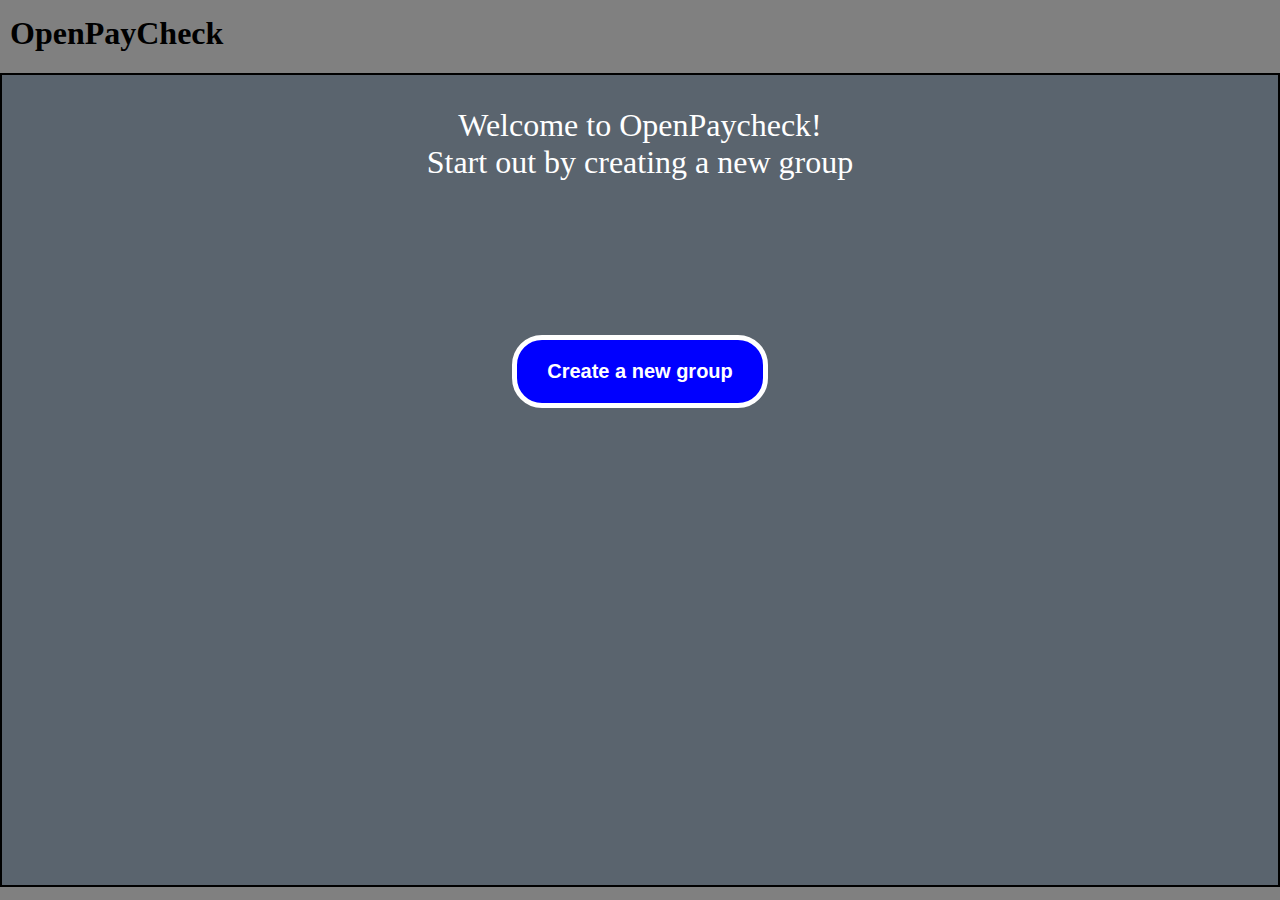
<file: index.html>
<html>
    <head>
        <link rel="stylesheet" href="styles.css">
        <title>OpenPayCheck</title>
        <script src="jquery.js"></script>
    </head>
    <body>
        <script src="main.js"></script>
        <h1><a href="index.html" class="frontPageLink">OpenPayCheck</a></h1>
        <div id="container">
            <div id="content">
                <p>Welcome to OpenPaycheck! <br> Start out by creating a new group</p>
                <div id="buttonDiv">
                    <form action="emailform.html" id="createGroup">
                        <input type="submit" id="createBtn" class="grow" value="Create a new group">
                      </form>
                </div>
            </div>
        </div>
    </body>
</html>
</file>
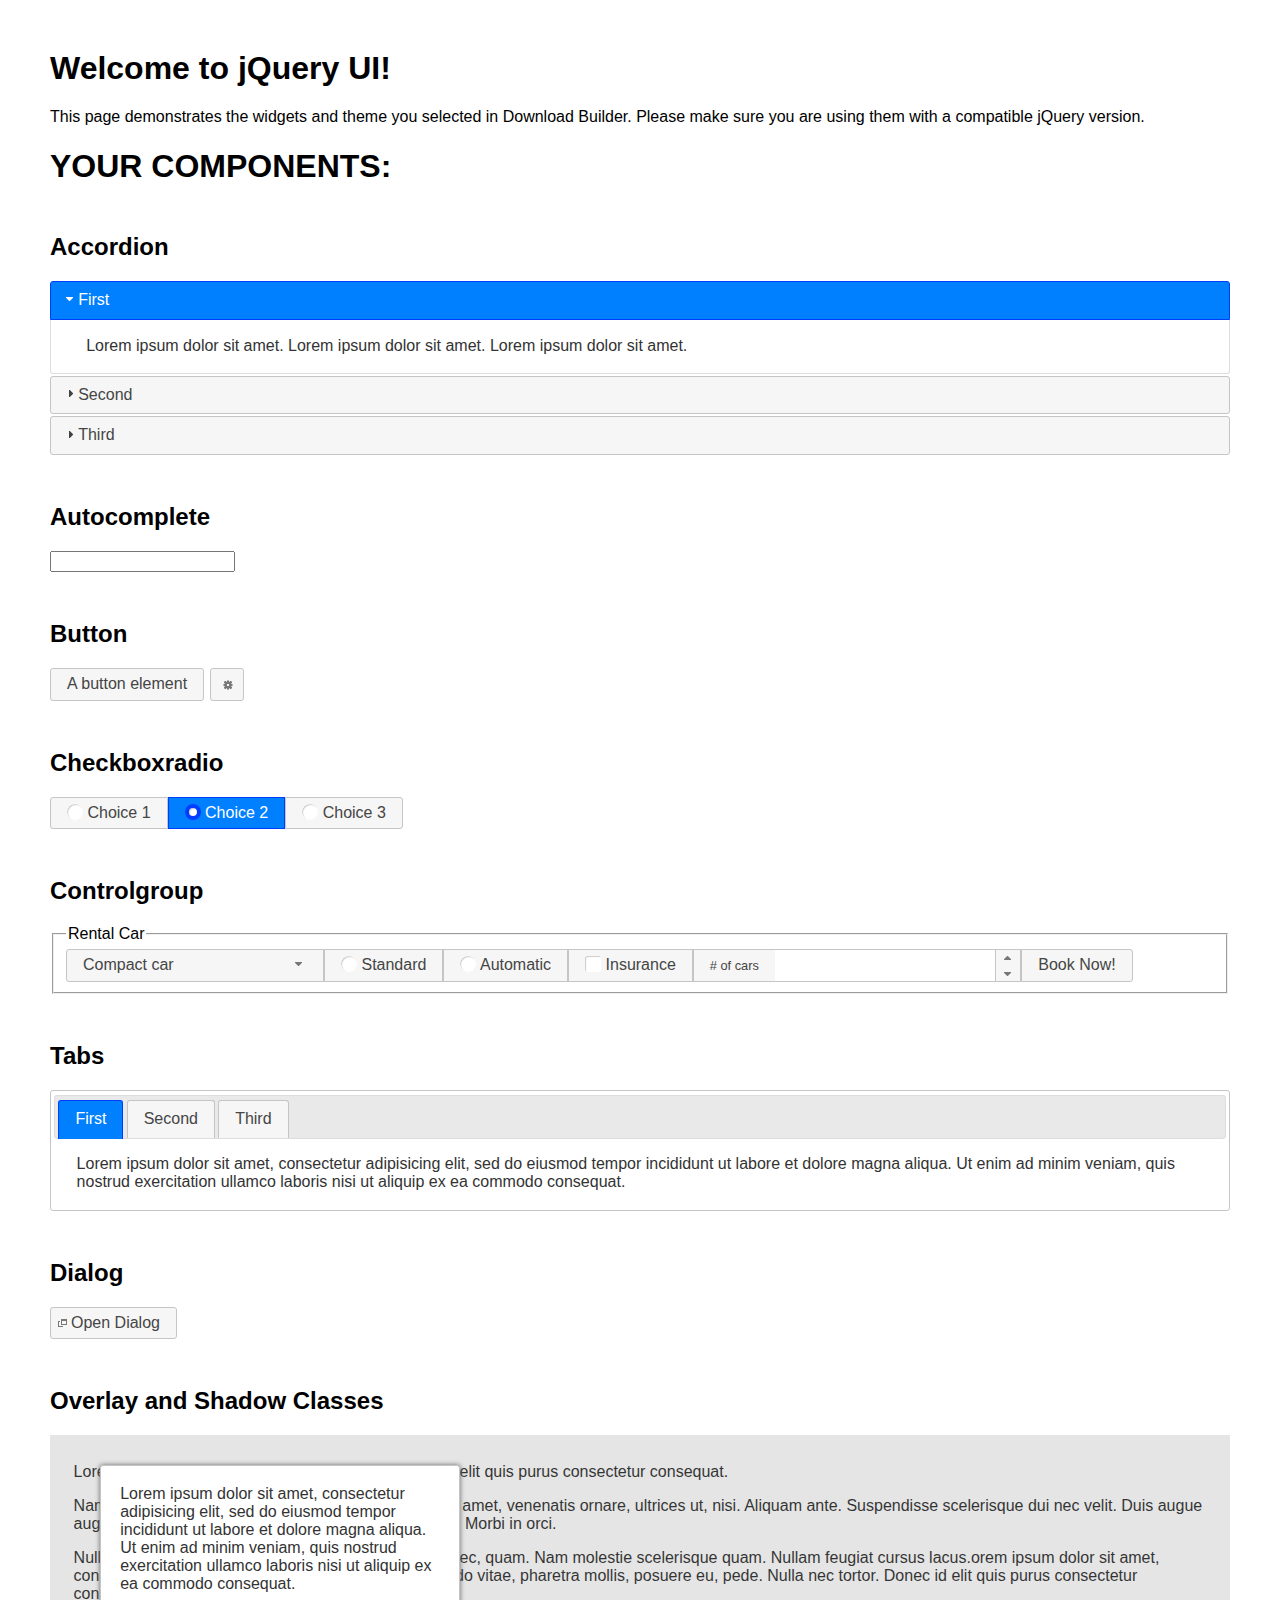
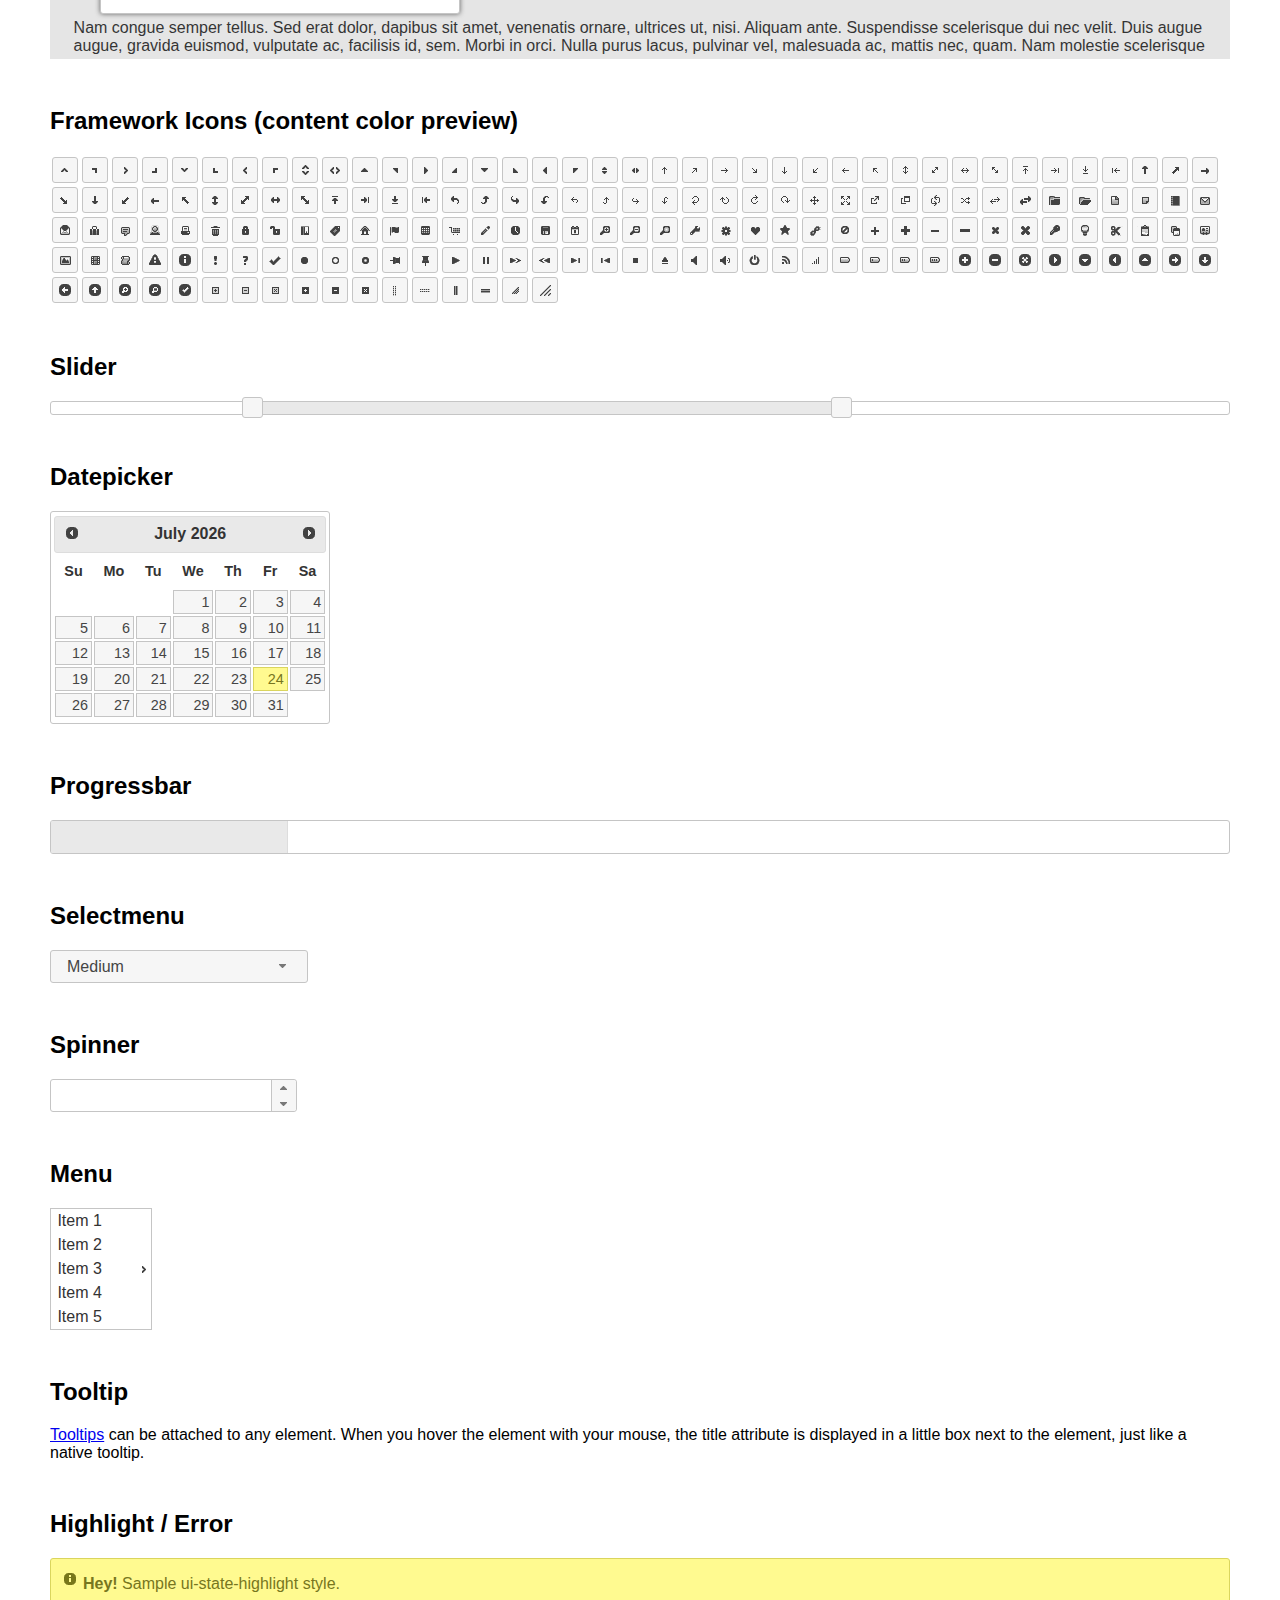
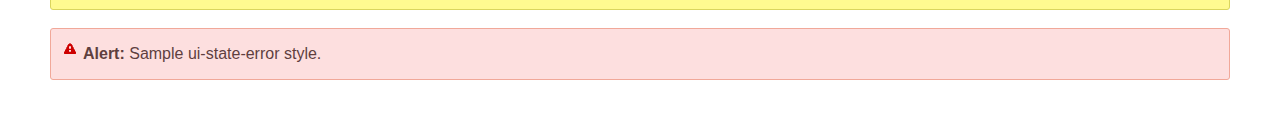
<file: jquery-ui-1.12.1.custom/index.html>
<!doctype html>
<html lang="us">
<head>
	<meta charset="utf-8">
	<title>jQuery UI Example Page</title>
	<link href="jquery-ui.css" rel="stylesheet">
	<style>
	body{
		font-family: "Trebuchet MS", sans-serif;
		margin: 50px;
	}
	.demoHeaders {
		margin-top: 2em;
	}
	#dialog-link {
		padding: .4em 1em .4em 20px;
		text-decoration: none;
		position: relative;
	}
	#dialog-link span.ui-icon {
		margin: 0 5px 0 0;
		position: absolute;
		left: .2em;
		top: 50%;
		margin-top: -8px;
	}
	#icons {
		margin: 0;
		padding: 0;
	}
	#icons li {
		margin: 2px;
		position: relative;
		padding: 4px 0;
		cursor: pointer;
		float: left;
		list-style: none;
	}
	#icons span.ui-icon {
		float: left;
		margin: 0 4px;
	}
	.fakewindowcontain .ui-widget-overlay {
		position: absolute;
	}
	select {
		width: 200px;
	}
	</style>
</head>
<body>

<h1>Welcome to jQuery UI!</h1>

<div class="ui-widget">
	<p>This page demonstrates the widgets and theme you selected in Download Builder. Please make sure you are using them with a compatible jQuery version.</p>
</div>

<h1>YOUR COMPONENTS:</h1>

<!-- Accordion -->
<h2 class="demoHeaders">Accordion</h2>
<div id="accordion">
	<h3>First</h3>
	<div>Lorem ipsum dolor sit amet. Lorem ipsum dolor sit amet. Lorem ipsum dolor sit amet.</div>
	<h3>Second</h3>
	<div>Phasellus mattis tincidunt nibh.</div>
	<h3>Third</h3>
	<div>Nam dui erat, auctor a, dignissim quis.</div>
</div>

<!-- Autocomplete -->
<h2 class="demoHeaders">Autocomplete</h2>
<div>
	<input id="autocomplete" title="type &quot;a&quot;">
</div>

<!-- Button -->
<h2 class="demoHeaders">Button</h2>
<button id="button">A button element</button>
<button id="button-icon">An icon-only button</button>

<!-- Checkboxradio -->
<h2 class="demoHeaders">Checkboxradio</h2>
<form style="margin-top: 1em;">
	<div id="radioset">
		<input type="radio" id="radio1" name="radio"><label for="radio1">Choice 1</label>
		<input type="radio" id="radio2" name="radio" checked="checked"><label for="radio2">Choice 2</label>
		<input type="radio" id="radio3" name="radio"><label for="radio3">Choice 3</label>
	</div>
</form>

<!-- Controlgroup -->
<h2 class="demoHeaders">Controlgroup</h2>
<fieldset>
	<legend>Rental Car</legend>
	<div id="controlgroup">
		<select id="car-type">
			<option>Compact car</option>
			<option>Midsize car</option>
			<option>Full size car</option>
			<option>SUV</option>
			<option>Luxury</option>
			<option>Truck</option>
			<option>Van</option>
		</select>
		<label for="transmission-standard">Standard</label>
		<input type="radio" name="transmission" id="transmission-standard">
		<label for="transmission-automatic">Automatic</label>
		<input type="radio" name="transmission" id="transmission-automatic">
		<label for="insurance">Insurance</label>
		<input type="checkbox" name="insurance" id="insurance">
		<label for="horizontal-spinner" class="ui-controlgroup-label"># of cars</label>
		<input id="horizontal-spinner" class="ui-spinner-input">
		<button>Book Now!</button>
	</div>
</fieldset>

<!-- Tabs -->
<h2 class="demoHeaders">Tabs</h2>
<div id="tabs">
	<ul>
		<li><a href="#tabs-1">First</a></li>
		<li><a href="#tabs-2">Second</a></li>
		<li><a href="#tabs-3">Third</a></li>
	</ul>
	<div id="tabs-1">Lorem ipsum dolor sit amet, consectetur adipisicing elit, sed do eiusmod tempor incididunt ut labore et dolore magna aliqua. Ut enim ad minim veniam, quis nostrud exercitation ullamco laboris nisi ut aliquip ex ea commodo consequat.</div>
	<div id="tabs-2">Phasellus mattis tincidunt nibh. Cras orci urna, blandit id, pretium vel, aliquet ornare, felis. Maecenas scelerisque sem non nisl. Fusce sed lorem in enim dictum bibendum.</div>
	<div id="tabs-3">Nam dui erat, auctor a, dignissim quis, sollicitudin eu, felis. Pellentesque nisi urna, interdum eget, sagittis et, consequat vestibulum, lacus. Mauris porttitor ullamcorper augue.</div>
</div>

<h2 class="demoHeaders">Dialog</h2>
<p>
	<button id="dialog-link" class="ui-button ui-corner-all ui-widget">
		<span class="ui-icon ui-icon-newwin"></span>Open Dialog
	</button>
</p>

<h2 class="demoHeaders">Overlay and Shadow Classes</h2>
<div style="position: relative; width: 96%; height: 200px; padding:1% 2%; overflow:hidden;" class="fakewindowcontain">
	<p>Lorem ipsum dolor sit amet,  Nulla nec tortor. Donec id elit quis purus consectetur consequat. </p><p>Nam congue semper tellus. Sed erat dolor, dapibus sit amet, venenatis ornare, ultrices ut, nisi. Aliquam ante. Suspendisse scelerisque dui nec velit. Duis augue augue, gravida euismod, vulputate ac, facilisis id, sem. Morbi in orci. </p><p>Nulla purus lacus, pulvinar vel, malesuada ac, mattis nec, quam. Nam molestie scelerisque quam. Nullam feugiat cursus lacus.orem ipsum dolor sit amet, consectetur adipiscing elit. Donec libero risus, commodo vitae, pharetra mollis, posuere eu, pede. Nulla nec tortor. Donec id elit quis purus consectetur consequat. </p><p>Nam congue semper tellus. Sed erat dolor, dapibus sit amet, venenatis ornare, ultrices ut, nisi. Aliquam ante. Suspendisse scelerisque dui nec velit. Duis augue augue, gravida euismod, vulputate ac, facilisis id, sem. Morbi in orci. Nulla purus lacus, pulvinar vel, malesuada ac, mattis nec, quam. Nam molestie scelerisque quam. </p><p>Nullam feugiat cursus lacus.orem ipsum dolor sit amet, consectetur adipiscing elit. Donec libero risus, commodo vitae, pharetra mollis, posuere eu, pede. Nulla nec tortor. Donec id elit quis purus consectetur consequat. Nam congue semper tellus. Sed erat dolor, dapibus sit amet, venenatis ornare, ultrices ut, nisi. Aliquam ante. </p><p>Suspendisse scelerisque dui nec velit. Duis augue augue, gravida euismod, vulputate ac, facilisis id, sem. Morbi in orci. Nulla purus lacus, pulvinar vel, malesuada ac, mattis nec, quam. Nam molestie scelerisque quam. Nullam feugiat cursus lacus.orem ipsum dolor sit amet, consectetur adipiscing elit. Donec libero risus, commodo vitae, pharetra mollis, posuere eu, pede. Nulla nec tortor. Donec id elit quis purus consectetur consequat. Nam congue semper tellus. Sed erat dolor, dapibus sit amet, venenatis ornare, ultrices ut, nisi. </p>

	<!-- ui-dialog -->
	<div class="ui-widget-overlay ui-front"></div>
	<div style="position: absolute; width: 320px; left: 50px; top: 30px; padding: 1.2em" class="ui-widget ui-front ui-widget-content ui-corner-all ui-widget-shadow">
		Lorem ipsum dolor sit amet, consectetur adipisicing elit, sed do eiusmod tempor incididunt ut labore et dolore magna aliqua. Ut enim ad minim veniam, quis nostrud exercitation ullamco laboris nisi ut aliquip ex ea commodo consequat.
	</div>

</div>

<!-- ui-dialog -->
<div id="dialog" title="Dialog Title">
	<p>Lorem ipsum dolor sit amet, consectetur adipisicing elit, sed do eiusmod tempor incididunt ut labore et dolore magna aliqua. Ut enim ad minim veniam, quis nostrud exercitation ullamco laboris nisi ut aliquip ex ea commodo consequat.</p>
</div>


<h2 class="demoHeaders">Framework Icons (content color preview)</h2>
<ul id="icons" class="ui-widget ui-helper-clearfix">
	<li class="ui-state-default ui-corner-all" title=".ui-icon-caret-1-n"><span class="ui-icon ui-icon-caret-1-n"></span></li>
	<li class="ui-state-default ui-corner-all" title=".ui-icon-caret-1-ne"><span class="ui-icon ui-icon-caret-1-ne"></span></li>
	<li class="ui-state-default ui-corner-all" title=".ui-icon-caret-1-e"><span class="ui-icon ui-icon-caret-1-e"></span></li>
	<li class="ui-state-default ui-corner-all" title=".ui-icon-caret-1-se"><span class="ui-icon ui-icon-caret-1-se"></span></li>
	<li class="ui-state-default ui-corner-all" title=".ui-icon-caret-1-s"><span class="ui-icon ui-icon-caret-1-s"></span></li>
	<li class="ui-state-default ui-corner-all" title=".ui-icon-caret-1-sw"><span class="ui-icon ui-icon-caret-1-sw"></span></li>
	<li class="ui-state-default ui-corner-all" title=".ui-icon-caret-1-w"><span class="ui-icon ui-icon-caret-1-w"></span></li>
	<li class="ui-state-default ui-corner-all" title=".ui-icon-caret-1-nw"><span class="ui-icon ui-icon-caret-1-nw"></span></li>
	<li class="ui-state-default ui-corner-all" title=".ui-icon-caret-2-n-s"><span class="ui-icon ui-icon-caret-2-n-s"></span></li>
	<li class="ui-state-default ui-corner-all" title=".ui-icon-caret-2-e-w"><span class="ui-icon ui-icon-caret-2-e-w"></span></li>
	<li class="ui-state-default ui-corner-all" title=".ui-icon-triangle-1-n"><span class="ui-icon ui-icon-triangle-1-n"></span></li>
	<li class="ui-state-default ui-corner-all" title=".ui-icon-triangle-1-ne"><span class="ui-icon ui-icon-triangle-1-ne"></span></li>
	<li class="ui-state-default ui-corner-all" title=".ui-icon-triangle-1-e"><span class="ui-icon ui-icon-triangle-1-e"></span></li>
	<li class="ui-state-default ui-corner-all" title=".ui-icon-triangle-1-se"><span class="ui-icon ui-icon-triangle-1-se"></span></li>
	<li class="ui-state-default ui-corner-all" title=".ui-icon-triangle-1-s"><span class="ui-icon ui-icon-triangle-1-s"></span></li>
	<li class="ui-state-default ui-corner-all" title=".ui-icon-triangle-1-sw"><span class="ui-icon ui-icon-triangle-1-sw"></span></li>
	<li class="ui-state-default ui-corner-all" title=".ui-icon-triangle-1-w"><span class="ui-icon ui-icon-triangle-1-w"></span></li>
	<li class="ui-state-default ui-corner-all" title=".ui-icon-triangle-1-nw"><span class="ui-icon ui-icon-triangle-1-nw"></span></li>
	<li class="ui-state-default ui-corner-all" title=".ui-icon-triangle-2-n-s"><span class="ui-icon ui-icon-triangle-2-n-s"></span></li>
	<li class="ui-state-default ui-corner-all" title=".ui-icon-triangle-2-e-w"><span class="ui-icon ui-icon-triangle-2-e-w"></span></li>
	<li class="ui-state-default ui-corner-all" title=".ui-icon-arrow-1-n"><span class="ui-icon ui-icon-arrow-1-n"></span></li>
	<li class="ui-state-default ui-corner-all" title=".ui-icon-arrow-1-ne"><span class="ui-icon ui-icon-arrow-1-ne"></span></li>
	<li class="ui-state-default ui-corner-all" title=".ui-icon-arrow-1-e"><span class="ui-icon ui-icon-arrow-1-e"></span></li>
	<li class="ui-state-default ui-corner-all" title=".ui-icon-arrow-1-se"><span class="ui-icon ui-icon-arrow-1-se"></span></li>
	<li class="ui-state-default ui-corner-all" title=".ui-icon-arrow-1-s"><span class="ui-icon ui-icon-arrow-1-s"></span></li>
	<li class="ui-state-default ui-corner-all" title=".ui-icon-arrow-1-sw"><span class="ui-icon ui-icon-arrow-1-sw"></span></li>
	<li class="ui-state-default ui-corner-all" title=".ui-icon-arrow-1-w"><span class="ui-icon ui-icon-arrow-1-w"></span></li>
	<li class="ui-state-default ui-corner-all" title=".ui-icon-arrow-1-nw"><span class="ui-icon ui-icon-arrow-1-nw"></span></li>
	<li class="ui-state-default ui-corner-all" title=".ui-icon-arrow-2-n-s"><span class="ui-icon ui-icon-arrow-2-n-s"></span></li>
	<li class="ui-state-default ui-corner-all" title=".ui-icon-arrow-2-ne-sw"><span class="ui-icon ui-icon-arrow-2-ne-sw"></span></li>
	<li class="ui-state-default ui-corner-all" title=".ui-icon-arrow-2-e-w"><span class="ui-icon ui-icon-arrow-2-e-w"></span></li>
	<li class="ui-state-default ui-corner-all" title=".ui-icon-arrow-2-se-nw"><span class="ui-icon ui-icon-arrow-2-se-nw"></span></li>
	<li class="ui-state-default ui-corner-all" title=".ui-icon-arrowstop-1-n"><span class="ui-icon ui-icon-arrowstop-1-n"></span></li>
	<li class="ui-state-default ui-corner-all" title=".ui-icon-arrowstop-1-e"><span class="ui-icon ui-icon-arrowstop-1-e"></span></li>
	<li class="ui-state-default ui-corner-all" title=".ui-icon-arrowstop-1-s"><span class="ui-icon ui-icon-arrowstop-1-s"></span></li>
	<li class="ui-state-default ui-corner-all" title=".ui-icon-arrowstop-1-w"><span class="ui-icon ui-icon-arrowstop-1-w"></span></li>
	<li class="ui-state-default ui-corner-all" title=".ui-icon-arrowthick-1-n"><span class="ui-icon ui-icon-arrowthick-1-n"></span></li>
	<li class="ui-state-default ui-corner-all" title=".ui-icon-arrowthick-1-ne"><span class="ui-icon ui-icon-arrowthick-1-ne"></span></li>
	<li class="ui-state-default ui-corner-all" title=".ui-icon-arrowthick-1-e"><span class="ui-icon ui-icon-arrowthick-1-e"></span></li>
	<li class="ui-state-default ui-corner-all" title=".ui-icon-arrowthick-1-se"><span class="ui-icon ui-icon-arrowthick-1-se"></span></li>
	<li class="ui-state-default ui-corner-all" title=".ui-icon-arrowthick-1-s"><span class="ui-icon ui-icon-arrowthick-1-s"></span></li>
	<li class="ui-state-default ui-corner-all" title=".ui-icon-arrowthick-1-sw"><span class="ui-icon ui-icon-arrowthick-1-sw"></span></li>
	<li class="ui-state-default ui-corner-all" title=".ui-icon-arrowthick-1-w"><span class="ui-icon ui-icon-arrowthick-1-w"></span></li>
	<li class="ui-state-default ui-corner-all" title=".ui-icon-arrowthick-1-nw"><span class="ui-icon ui-icon-arrowthick-1-nw"></span></li>
	<li class="ui-state-default ui-corner-all" title=".ui-icon-arrowthick-2-n-s"><span class="ui-icon ui-icon-arrowthick-2-n-s"></span></li>
	<li class="ui-state-default ui-corner-all" title=".ui-icon-arrowthick-2-ne-sw"><span class="ui-icon ui-icon-arrowthick-2-ne-sw"></span></li>
	<li class="ui-state-default ui-corner-all" title=".ui-icon-arrowthick-2-e-w"><span class="ui-icon ui-icon-arrowthick-2-e-w"></span></li>
	<li class="ui-state-default ui-corner-all" title=".ui-icon-arrowthick-2-se-nw"><span class="ui-icon ui-icon-arrowthick-2-se-nw"></span></li>
	<li class="ui-state-default ui-corner-all" title=".ui-icon-arrowthickstop-1-n"><span class="ui-icon ui-icon-arrowthickstop-1-n"></span></li>
	<li class="ui-state-default ui-corner-all" title=".ui-icon-arrowthickstop-1-e"><span class="ui-icon ui-icon-arrowthickstop-1-e"></span></li>
	<li class="ui-state-default ui-corner-all" title=".ui-icon-arrowthickstop-1-s"><span class="ui-icon ui-icon-arrowthickstop-1-s"></span></li>
	<li class="ui-state-default ui-corner-all" title=".ui-icon-arrowthickstop-1-w"><span class="ui-icon ui-icon-arrowthickstop-1-w"></span></li>
	<li class="ui-state-default ui-corner-all" title=".ui-icon-arrowreturnthick-1-w"><span class="ui-icon ui-icon-arrowreturnthick-1-w"></span></li>
	<li class="ui-state-default ui-corner-all" title=".ui-icon-arrowreturnthick-1-n"><span class="ui-icon ui-icon-arrowreturnthick-1-n"></span></li>
	<li class="ui-state-default ui-corner-all" title=".ui-icon-arrowreturnthick-1-e"><span class="ui-icon ui-icon-arrowreturnthick-1-e"></span></li>
	<li class="ui-state-default ui-corner-all" title=".ui-icon-arrowreturnthick-1-s"><span class="ui-icon ui-icon-arrowreturnthick-1-s"></span></li>
	<li class="ui-state-default ui-corner-all" title=".ui-icon-arrowreturn-1-w"><span class="ui-icon ui-icon-arrowreturn-1-w"></span></li>
	<li class="ui-state-default ui-corner-all" title=".ui-icon-arrowreturn-1-n"><span class="ui-icon ui-icon-arrowreturn-1-n"></span></li>
	<li class="ui-state-default ui-corner-all" title=".ui-icon-arrowreturn-1-e"><span class="ui-icon ui-icon-arrowreturn-1-e"></span></li>
	<li class="ui-state-default ui-corner-all" title=".ui-icon-arrowreturn-1-s"><span class="ui-icon ui-icon-arrowreturn-1-s"></span></li>
	<li class="ui-state-default ui-corner-all" title=".ui-icon-arrowrefresh-1-w"><span class="ui-icon ui-icon-arrowrefresh-1-w"></span></li>
	<li class="ui-state-default ui-corner-all" title=".ui-icon-arrowrefresh-1-n"><span class="ui-icon ui-icon-arrowrefresh-1-n"></span></li>
	<li class="ui-state-default ui-corner-all" title=".ui-icon-arrowrefresh-1-e"><span class="ui-icon ui-icon-arrowrefresh-1-e"></span></li>
	<li class="ui-state-default ui-corner-all" title=".ui-icon-arrowrefresh-1-s"><span class="ui-icon ui-icon-arrowrefresh-1-s"></span></li>
	<li class="ui-state-default ui-corner-all" title=".ui-icon-arrow-4"><span class="ui-icon ui-icon-arrow-4"></span></li>
	<li class="ui-state-default ui-corner-all" title=".ui-icon-arrow-4-diag"><span class="ui-icon ui-icon-arrow-4-diag"></span></li>
	<li class="ui-state-default ui-corner-all" title=".ui-icon-extlink"><span class="ui-icon ui-icon-extlink"></span></li>
	<li class="ui-state-default ui-corner-all" title=".ui-icon-newwin"><span class="ui-icon ui-icon-newwin"></span></li>
	<li class="ui-state-default ui-corner-all" title=".ui-icon-refresh"><span class="ui-icon ui-icon-refresh"></span></li>
	<li class="ui-state-default ui-corner-all" title=".ui-icon-shuffle"><span class="ui-icon ui-icon-shuffle"></span></li>
	<li class="ui-state-default ui-corner-all" title=".ui-icon-transfer-e-w"><span class="ui-icon ui-icon-transfer-e-w"></span></li>
	<li class="ui-state-default ui-corner-all" title=".ui-icon-transferthick-e-w"><span class="ui-icon ui-icon-transferthick-e-w"></span></li>
	<li class="ui-state-default ui-corner-all" title=".ui-icon-folder-collapsed"><span class="ui-icon ui-icon-folder-collapsed"></span></li>
	<li class="ui-state-default ui-corner-all" title=".ui-icon-folder-open"><span class="ui-icon ui-icon-folder-open"></span></li>
	<li class="ui-state-default ui-corner-all" title=".ui-icon-document"><span class="ui-icon ui-icon-document"></span></li>
	<li class="ui-state-default ui-corner-all" title=".ui-icon-document-b"><span class="ui-icon ui-icon-document-b"></span></li>
	<li class="ui-state-default ui-corner-all" title=".ui-icon-note"><span class="ui-icon ui-icon-note"></span></li>
	<li class="ui-state-default ui-corner-all" title=".ui-icon-mail-closed"><span class="ui-icon ui-icon-mail-closed"></span></li>
	<li class="ui-state-default ui-corner-all" title=".ui-icon-mail-open"><span class="ui-icon ui-icon-mail-open"></span></li>
	<li class="ui-state-default ui-corner-all" title=".ui-icon-suitcase"><span class="ui-icon ui-icon-suitcase"></span></li>
	<li class="ui-state-default ui-corner-all" title=".ui-icon-comment"><span class="ui-icon ui-icon-comment"></span></li>
	<li class="ui-state-default ui-corner-all" title=".ui-icon-person"><span class="ui-icon ui-icon-person"></span></li>
	<li class="ui-state-default ui-corner-all" title=".ui-icon-print"><span class="ui-icon ui-icon-print"></span></li>
	<li class="ui-state-default ui-corner-all" title=".ui-icon-trash"><span class="ui-icon ui-icon-trash"></span></li>
	<li class="ui-state-default ui-corner-all" title=".ui-icon-locked"><span class="ui-icon ui-icon-locked"></span></li>
	<li class="ui-state-default ui-corner-all" title=".ui-icon-unlocked"><span class="ui-icon ui-icon-unlocked"></span></li>
	<li class="ui-state-default ui-corner-all" title=".ui-icon-bookmark"><span class="ui-icon ui-icon-bookmark"></span></li>
	<li class="ui-state-default ui-corner-all" title=".ui-icon-tag"><span class="ui-icon ui-icon-tag"></span></li>
	<li class="ui-state-default ui-corner-all" title=".ui-icon-home"><span class="ui-icon ui-icon-home"></span></li>
	<li class="ui-state-default ui-corner-all" title=".ui-icon-flag"><span class="ui-icon ui-icon-flag"></span></li>
	<li class="ui-state-default ui-corner-all" title=".ui-icon-calculator"><span class="ui-icon ui-icon-calculator"></span></li>
	<li class="ui-state-default ui-corner-all" title=".ui-icon-cart"><span class="ui-icon ui-icon-cart"></span></li>
	<li class="ui-state-default ui-corner-all" title=".ui-icon-pencil"><span class="ui-icon ui-icon-pencil"></span></li>
	<li class="ui-state-default ui-corner-all" title=".ui-icon-clock"><span class="ui-icon ui-icon-clock"></span></li>
	<li class="ui-state-default ui-corner-all" title=".ui-icon-disk"><span class="ui-icon ui-icon-disk"></span></li>
	<li class="ui-state-default ui-corner-all" title=".ui-icon-calendar"><span class="ui-icon ui-icon-calendar"></span></li>
	<li class="ui-state-default ui-corner-all" title=".ui-icon-zoomin"><span class="ui-icon ui-icon-zoomin"></span></li>
	<li class="ui-state-default ui-corner-all" title=".ui-icon-zoomout"><span class="ui-icon ui-icon-zoomout"></span></li>
	<li class="ui-state-default ui-corner-all" title=".ui-icon-search"><span class="ui-icon ui-icon-search"></span></li>
	<li class="ui-state-default ui-corner-all" title=".ui-icon-wrench"><span class="ui-icon ui-icon-wrench"></span></li>
	<li class="ui-state-default ui-corner-all" title=".ui-icon-gear"><span class="ui-icon ui-icon-gear"></span></li>
	<li class="ui-state-default ui-corner-all" title=".ui-icon-heart"><span class="ui-icon ui-icon-heart"></span></li>
	<li class="ui-state-default ui-corner-all" title=".ui-icon-star"><span class="ui-icon ui-icon-star"></span></li>
	<li class="ui-state-default ui-corner-all" title=".ui-icon-link"><span class="ui-icon ui-icon-link"></span></li>
	<li class="ui-state-default ui-corner-all" title=".ui-icon-cancel"><span class="ui-icon ui-icon-cancel"></span></li>
	<li class="ui-state-default ui-corner-all" title=".ui-icon-plus"><span class="ui-icon ui-icon-plus"></span></li>
	<li class="ui-state-default ui-corner-all" title=".ui-icon-plusthick"><span class="ui-icon ui-icon-plusthick"></span></li>
	<li class="ui-state-default ui-corner-all" title=".ui-icon-minus"><span class="ui-icon ui-icon-minus"></span></li>
	<li class="ui-state-default ui-corner-all" title=".ui-icon-minusthick"><span class="ui-icon ui-icon-minusthick"></span></li>
	<li class="ui-state-default ui-corner-all" title=".ui-icon-close"><span class="ui-icon ui-icon-close"></span></li>
	<li class="ui-state-default ui-corner-all" title=".ui-icon-closethick"><span class="ui-icon ui-icon-closethick"></span></li>
	<li class="ui-state-default ui-corner-all" title=".ui-icon-key"><span class="ui-icon ui-icon-key"></span></li>
	<li class="ui-state-default ui-corner-all" title=".ui-icon-lightbulb"><span class="ui-icon ui-icon-lightbulb"></span></li>
	<li class="ui-state-default ui-corner-all" title=".ui-icon-scissors"><span class="ui-icon ui-icon-scissors"></span></li>
	<li class="ui-state-default ui-corner-all" title=".ui-icon-clipboard"><span class="ui-icon ui-icon-clipboard"></span></li>
	<li class="ui-state-default ui-corner-all" title=".ui-icon-copy"><span class="ui-icon ui-icon-copy"></span></li>
	<li class="ui-state-default ui-corner-all" title=".ui-icon-contact"><span class="ui-icon ui-icon-contact"></span></li>
	<li class="ui-state-default ui-corner-all" title=".ui-icon-image"><span class="ui-icon ui-icon-image"></span></li>
	<li class="ui-state-default ui-corner-all" title=".ui-icon-video"><span class="ui-icon ui-icon-video"></span></li>
	<li class="ui-state-default ui-corner-all" title=".ui-icon-script"><span class="ui-icon ui-icon-script"></span></li>
	<li class="ui-state-default ui-corner-all" title=".ui-icon-alert"><span class="ui-icon ui-icon-alert"></span></li>
	<li class="ui-state-default ui-corner-all" title=".ui-icon-info"><span class="ui-icon ui-icon-info"></span></li>
	<li class="ui-state-default ui-corner-all" title=".ui-icon-notice"><span class="ui-icon ui-icon-notice"></span></li>
	<li class="ui-state-default ui-corner-all" title=".ui-icon-help"><span class="ui-icon ui-icon-help"></span></li>
	<li class="ui-state-default ui-corner-all" title=".ui-icon-check"><span class="ui-icon ui-icon-check"></span></li>
	<li class="ui-state-default ui-corner-all" title=".ui-icon-bullet"><span class="ui-icon ui-icon-bullet"></span></li>
	<li class="ui-state-default ui-corner-all" title=".ui-icon-radio-off"><span class="ui-icon ui-icon-radio-off"></span></li>
	<li class="ui-state-default ui-corner-all" title=".ui-icon-radio-on"><span class="ui-icon ui-icon-radio-on"></span></li>
	<li class="ui-state-default ui-corner-all" title=".ui-icon-pin-w"><span class="ui-icon ui-icon-pin-w"></span></li>
	<li class="ui-state-default ui-corner-all" title=".ui-icon-pin-s"><span class="ui-icon ui-icon-pin-s"></span></li>
	<li class="ui-state-default ui-corner-all" title=".ui-icon-play"><span class="ui-icon ui-icon-play"></span></li>
	<li class="ui-state-default ui-corner-all" title=".ui-icon-pause"><span class="ui-icon ui-icon-pause"></span></li>
	<li class="ui-state-default ui-corner-all" title=".ui-icon-seek-next"><span class="ui-icon ui-icon-seek-next"></span></li>
	<li class="ui-state-default ui-corner-all" title=".ui-icon-seek-prev"><span class="ui-icon ui-icon-seek-prev"></span></li>
	<li class="ui-state-default ui-corner-all" title=".ui-icon-seek-end"><span class="ui-icon ui-icon-seek-end"></span></li>
	<li class="ui-state-default ui-corner-all" title=".ui-icon-seek-first"><span class="ui-icon ui-icon-seek-first"></span></li>
	<li class="ui-state-default ui-corner-all" title=".ui-icon-stop"><span class="ui-icon ui-icon-stop"></span></li>
	<li class="ui-state-default ui-corner-all" title=".ui-icon-eject"><span class="ui-icon ui-icon-eject"></span></li>
	<li class="ui-state-default ui-corner-all" title=".ui-icon-volume-off"><span class="ui-icon ui-icon-volume-off"></span></li>
	<li class="ui-state-default ui-corner-all" title=".ui-icon-volume-on"><span class="ui-icon ui-icon-volume-on"></span></li>
	<li class="ui-state-default ui-corner-all" title=".ui-icon-power"><span class="ui-icon ui-icon-power"></span></li>
	<li class="ui-state-default ui-corner-all" title=".ui-icon-signal-diag"><span class="ui-icon ui-icon-signal-diag"></span></li>
	<li class="ui-state-default ui-corner-all" title=".ui-icon-signal"><span class="ui-icon ui-icon-signal"></span></li>
	<li class="ui-state-default ui-corner-all" title=".ui-icon-battery-0"><span class="ui-icon ui-icon-battery-0"></span></li>
	<li class="ui-state-default ui-corner-all" title=".ui-icon-battery-1"><span class="ui-icon ui-icon-battery-1"></span></li>
	<li class="ui-state-default ui-corner-all" title=".ui-icon-battery-2"><span class="ui-icon ui-icon-battery-2"></span></li>
	<li class="ui-state-default ui-corner-all" title=".ui-icon-battery-3"><span class="ui-icon ui-icon-battery-3"></span></li>
	<li class="ui-state-default ui-corner-all" title=".ui-icon-circle-plus"><span class="ui-icon ui-icon-circle-plus"></span></li>
	<li class="ui-state-default ui-corner-all" title=".ui-icon-circle-minus"><span class="ui-icon ui-icon-circle-minus"></span></li>
	<li class="ui-state-default ui-corner-all" title=".ui-icon-circle-close"><span class="ui-icon ui-icon-circle-close"></span></li>
	<li class="ui-state-default ui-corner-all" title=".ui-icon-circle-triangle-e"><span class="ui-icon ui-icon-circle-triangle-e"></span></li>
	<li class="ui-state-default ui-corner-all" title=".ui-icon-circle-triangle-s"><span class="ui-icon ui-icon-circle-triangle-s"></span></li>
	<li class="ui-state-default ui-corner-all" title=".ui-icon-circle-triangle-w"><span class="ui-icon ui-icon-circle-triangle-w"></span></li>
	<li class="ui-state-default ui-corner-all" title=".ui-icon-circle-triangle-n"><span class="ui-icon ui-icon-circle-triangle-n"></span></li>
	<li class="ui-state-default ui-corner-all" title=".ui-icon-circle-arrow-e"><span class="ui-icon ui-icon-circle-arrow-e"></span></li>
	<li class="ui-state-default ui-corner-all" title=".ui-icon-circle-arrow-s"><span class="ui-icon ui-icon-circle-arrow-s"></span></li>
	<li class="ui-state-default ui-corner-all" title=".ui-icon-circle-arrow-w"><span class="ui-icon ui-icon-circle-arrow-w"></span></li>
	<li class="ui-state-default ui-corner-all" title=".ui-icon-circle-arrow-n"><span class="ui-icon ui-icon-circle-arrow-n"></span></li>
	<li class="ui-state-default ui-corner-all" title=".ui-icon-circle-zoomin"><span class="ui-icon ui-icon-circle-zoomin"></span></li>
	<li class="ui-state-default ui-corner-all" title=".ui-icon-circle-zoomout"><span class="ui-icon ui-icon-circle-zoomout"></span></li>
	<li class="ui-state-default ui-corner-all" title=".ui-icon-circle-check"><span class="ui-icon ui-icon-circle-check"></span></li>
	<li class="ui-state-default ui-corner-all" title=".ui-icon-circlesmall-plus"><span class="ui-icon ui-icon-circlesmall-plus"></span></li>
	<li class="ui-state-default ui-corner-all" title=".ui-icon-circlesmall-minus"><span class="ui-icon ui-icon-circlesmall-minus"></span></li>
	<li class="ui-state-default ui-corner-all" title=".ui-icon-circlesmall-close"><span class="ui-icon ui-icon-circlesmall-close"></span></li>
	<li class="ui-state-default ui-corner-all" title=".ui-icon-squaresmall-plus"><span class="ui-icon ui-icon-squaresmall-plus"></span></li>
	<li class="ui-state-default ui-corner-all" title=".ui-icon-squaresmall-minus"><span class="ui-icon ui-icon-squaresmall-minus"></span></li>
	<li class="ui-state-default ui-corner-all" title=".ui-icon-squaresmall-close"><span class="ui-icon ui-icon-squaresmall-close"></span></li>
	<li class="ui-state-default ui-corner-all" title=".ui-icon-grip-dotted-vertical"><span class="ui-icon ui-icon-grip-dotted-vertical"></span></li>
	<li class="ui-state-default ui-corner-all" title=".ui-icon-grip-dotted-horizontal"><span class="ui-icon ui-icon-grip-dotted-horizontal"></span></li>
	<li class="ui-state-default ui-corner-all" title=".ui-icon-grip-solid-vertical"><span class="ui-icon ui-icon-grip-solid-vertical"></span></li>
	<li class="ui-state-default ui-corner-all" title=".ui-icon-grip-solid-horizontal"><span class="ui-icon ui-icon-grip-solid-horizontal"></span></li>
	<li class="ui-state-default ui-corner-all" title=".ui-icon-gripsmall-diagonal-se"><span class="ui-icon ui-icon-gripsmall-diagonal-se"></span></li>
	<li class="ui-state-default ui-corner-all" title=".ui-icon-grip-diagonal-se"><span class="ui-icon ui-icon-grip-diagonal-se"></span></li>
</ul>

<!-- Slider -->
<h2 class="demoHeaders">Slider</h2>
<div id="slider"></div>

<!-- Datepicker -->
<h2 class="demoHeaders">Datepicker</h2>
<div id="datepicker"></div>

<!-- Progressbar -->
<h2 class="demoHeaders">Progressbar</h2>
<div id="progressbar"></div>

<!-- Progressbar -->
<h2 class="demoHeaders">Selectmenu</h2>
<select id="selectmenu">
	<option>Slower</option>
	<option>Slow</option>
	<option selected="selected">Medium</option>
	<option>Fast</option>
	<option>Faster</option>
</select>

<!-- Spinner -->
<h2 class="demoHeaders">Spinner</h2>
<input id="spinner">

<!-- Menu -->
<h2 class="demoHeaders">Menu</h2>
<ul style="width:100px;" id="menu">
	<li><div>Item 1</div></li>
	<li><div>Item 2</div></li>
	<li><div>Item 3</div>
		<ul>
			<li><div>Item 3-1</div></li>
			<li><div>Item 3-2</div></li>
			<li><div>Item 3-3</div></li>
			<li><div>Item 3-4</div></li>
			<li><div>Item 3-5</div></li>
		</ul>
	</li>
	<li><div>Item 4</div></li>
	<li><div>Item 5</div></li>
</ul>

<!-- Tooltip -->
<h2 class="demoHeaders">Tooltip</h2>
<p id="tooltip">
	<a href="#" title="That&apos;s what this widget is">Tooltips</a> can be attached to any element. When you hover
the element with your mouse, the title attribute is displayed in a little box next to the element, just like a native tooltip.
</p>

<!-- Highlight / Error -->
<h2 class="demoHeaders">Highlight / Error</h2>
<div class="ui-widget">
	<div class="ui-state-highlight ui-corner-all" style="margin-top: 20px; padding: 0 .7em;">
		<p><span class="ui-icon ui-icon-info" style="float: left; margin-right: .3em;"></span>
		<strong>Hey!</strong> Sample ui-state-highlight style.</p>
	</div>
</div>
<br>
<div class="ui-widget">
	<div class="ui-state-error ui-corner-all" style="padding: 0 .7em;">
		<p><span class="ui-icon ui-icon-alert" style="float: left; margin-right: .3em;"></span>
		<strong>Alert:</strong> Sample ui-state-error style.</p>
	</div>
</div>

<script src="external/jquery/jquery.js"></script>
<script src="jquery-ui.js"></script>
<script>
$( "#accordion" ).accordion();

var availableTags = [
	"ActionScript",
	"AppleScript",
	"Asp",
	"BASIC",
	"C",
	"C++",
	"Clojure",
	"COBOL",
	"ColdFusion",
	"Erlang",
	"Fortran",
	"Groovy",
	"Haskell",
	"Java",
	"JavaScript",
	"Lisp",
	"Perl",
	"PHP",
	"Python",
	"Ruby",
	"Scala",
	"Scheme"
];
$( "#autocomplete" ).autocomplete({
	source: availableTags
});

$( "#button" ).button();
$( "#button-icon" ).button({
	icon: "ui-icon-gear",
	showLabel: false
});

$( "#radioset" ).buttonset();

$( "#controlgroup" ).controlgroup();

$( "#tabs" ).tabs();

$( "#dialog" ).dialog({
	autoOpen: false,
	width: 400,
	buttons: [
		{
			text: "Ok",
			click: function() {
				$( this ).dialog( "close" );
			}
		},
		{
			text: "Cancel",
			click: function() {
				$( this ).dialog( "close" );
			}
		}
	]
});

// Link to open the dialog
$( "#dialog-link" ).click(function( event ) {
	$( "#dialog" ).dialog( "open" );
	event.preventDefault();
});

$( "#datepicker" ).datepicker({
	inline: true
});

$( "#slider" ).slider({
	range: true,
	values: [ 17, 67 ]
});

$( "#progressbar" ).progressbar({
	value: 20
});

$( "#spinner" ).spinner();

$( "#menu" ).menu();

$( "#tooltip" ).tooltip();

$( "#selectmenu" ).selectmenu();

// Hover states on the static widgets
$( "#dialog-link, #icons li" ).hover(
	function() {
		$( this ).addClass( "ui-state-hover" );
	},
	function() {
		$( this ).removeClass( "ui-state-hover" );
	}
);
</script>
</body>
</html>
</file>
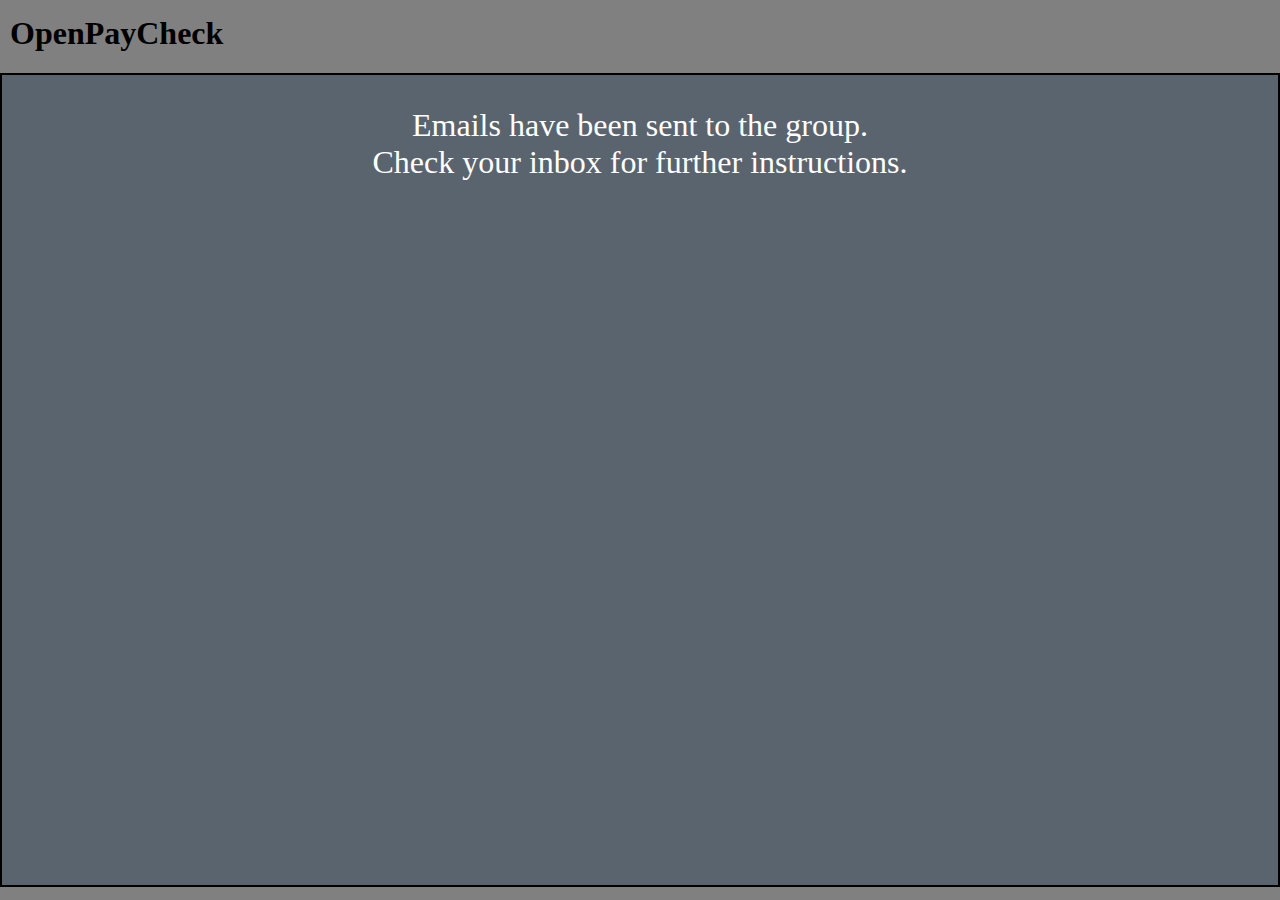
<file: emailConfirmation.html>
<!DOCTYPE html>
<html>
    <head>
        <link rel="stylesheet" href="styles.css">
        <title>OpenPayCheck</title>
        <script src="jquery.js"></script>
    </head>
    <body>
        <h1><a href="index.html" class="frontPageLink">OpenPayCheck</a></h1>
        <div id="container">
            <div id="content">
                <p>Emails have been sent to the group. <br> Check your inbox for further instructions.</p>
            </div>
        </div>
        <script src="salary.js"></script>
    </body>
</html>
</file>
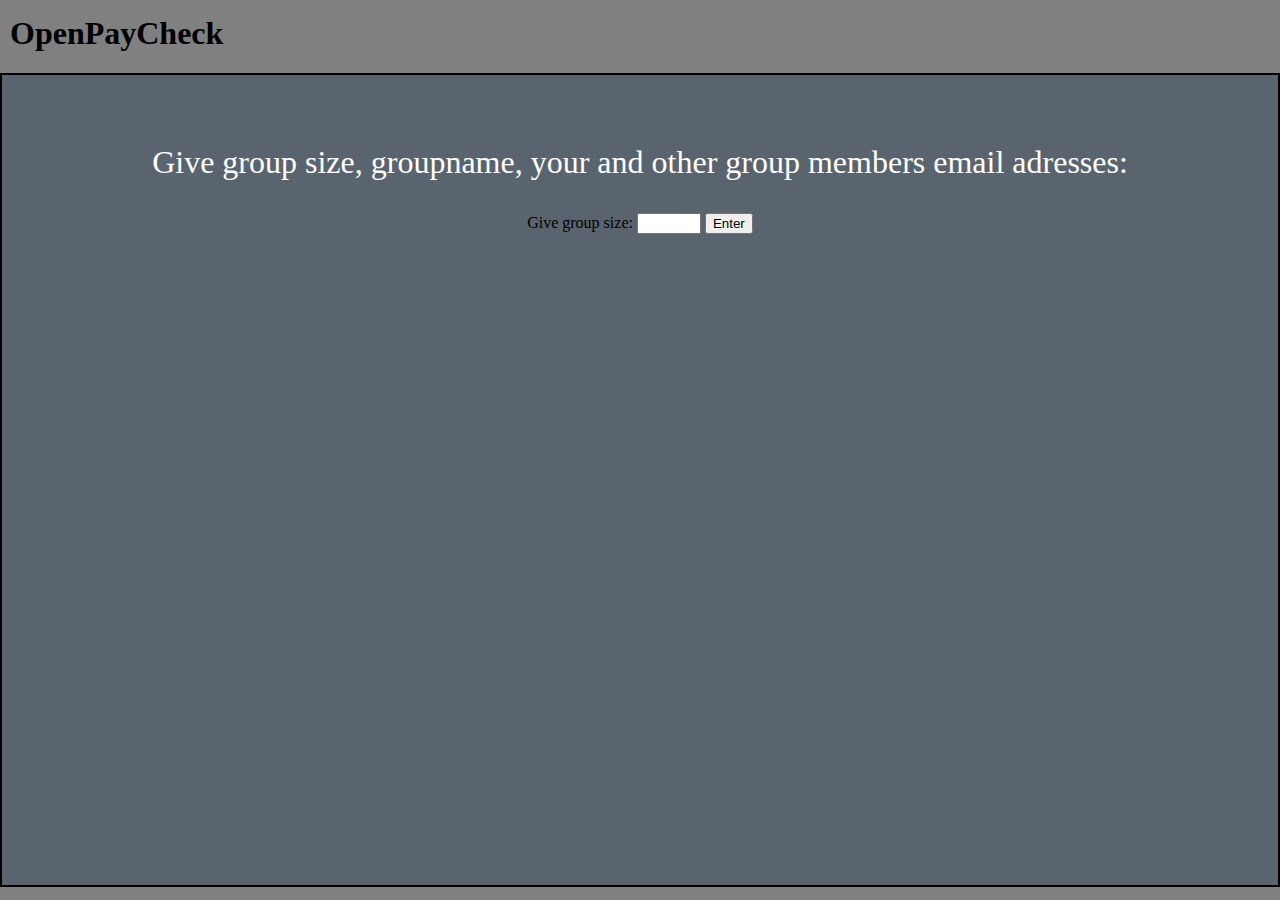
<file: emailform.html>
<!DOCTYPE html>
<html>
    <head>
        <link rel="stylesheet" href="styles.css">
        <title>OpenPayCheck</title>
        <script src="jquery.js"></script>
    </head>
<body>
    <h1>OpenPayCheck</h1>
    <div id="container">
        <div id="content">
            <form>
                <p><br>Give group size, groupname, your and other group members email adresses:</p>
                
                <label for="quantity">Give group size:</label>


                <input id="my_input" name="quantity" type="number" min=2 max=100>

                <button data-toggle="modal" data-target="#myModal" onclick="add_inputs()" id="add_input1" name="" type="button">Enter</button>
                
                <div id="rolonum">

                </div>
              </form>
                <form method="post" action="mail.php" id="emailform">
                    
                </form>
            </div>
            
        </div>
    </div>

    <script src="main.js"></script>
</body>
</html>
</file>
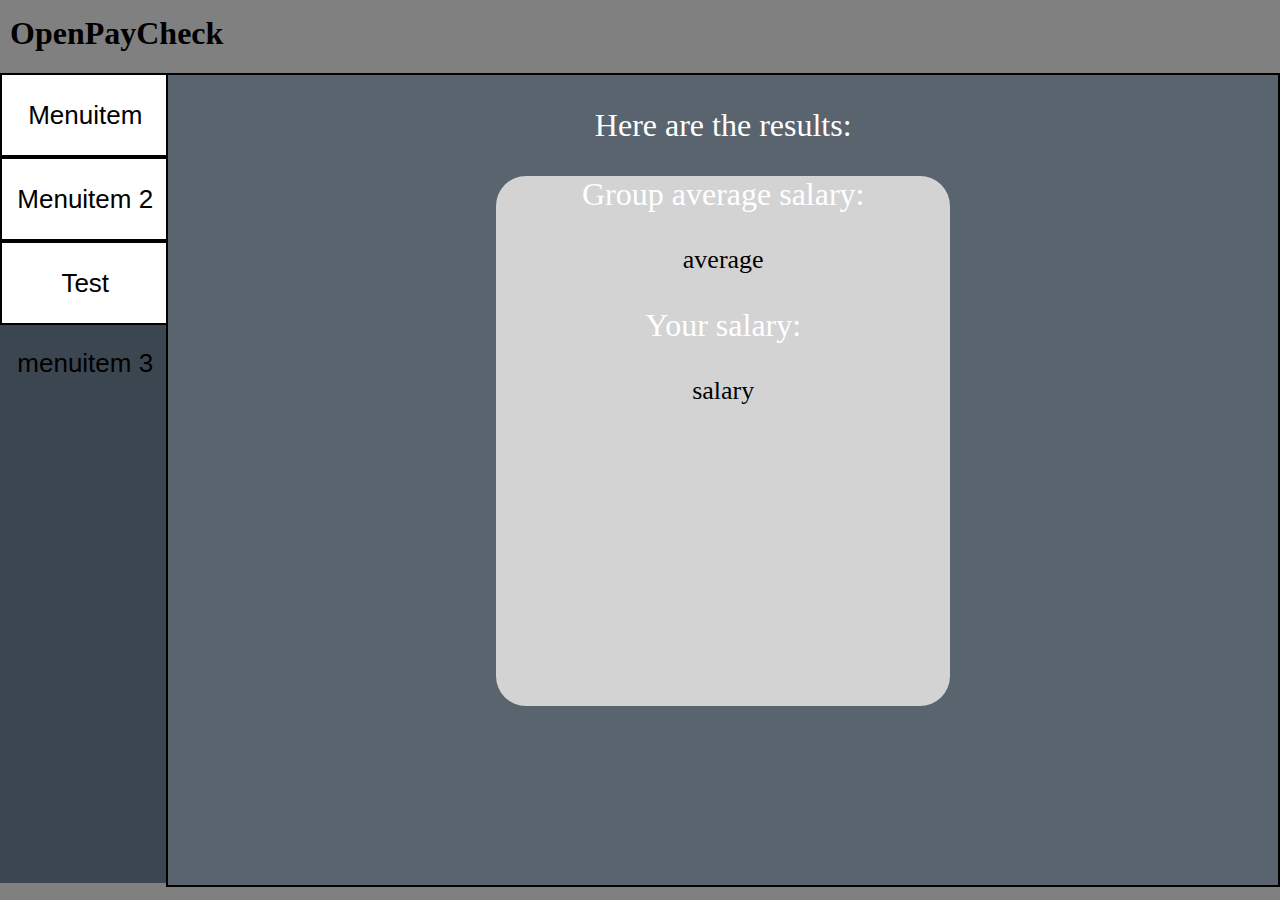
<file: results.html>
<html>
    <head>
        <link rel="stylesheet" href="styles.css">
        <title>OpenPayCheck</title>
        <script src="jquery.js"></script>
    </head>
    <body>
        <h1><a href="index.html" class="frontPageLink">OpenPayCheck</a></h1>
        <div id="container">
            <div id="sidebar">
                <div id="menuItem1" class="menuItem">
                    Menuitem
                </div>
                <div id="menuItem2" class="menuItem">
                    Menuitem 2
                </div>
                <div id="menuItem2" class="menuItem">
                    Test menuitem 3
                </div>
            </div>
            <div id="content">
                <p>Here are the results:</p>
                <div class="infoDiv">
                   <p>Group average salary:</p> 
                    <div id="average" >average</div>
                   <p>Your salary:</p> 
                   <div id="salary" >salary</div>
                </div>
            </div>
        </div>
        <script src="salary.js"></script>
    </body>
</html>
</file>
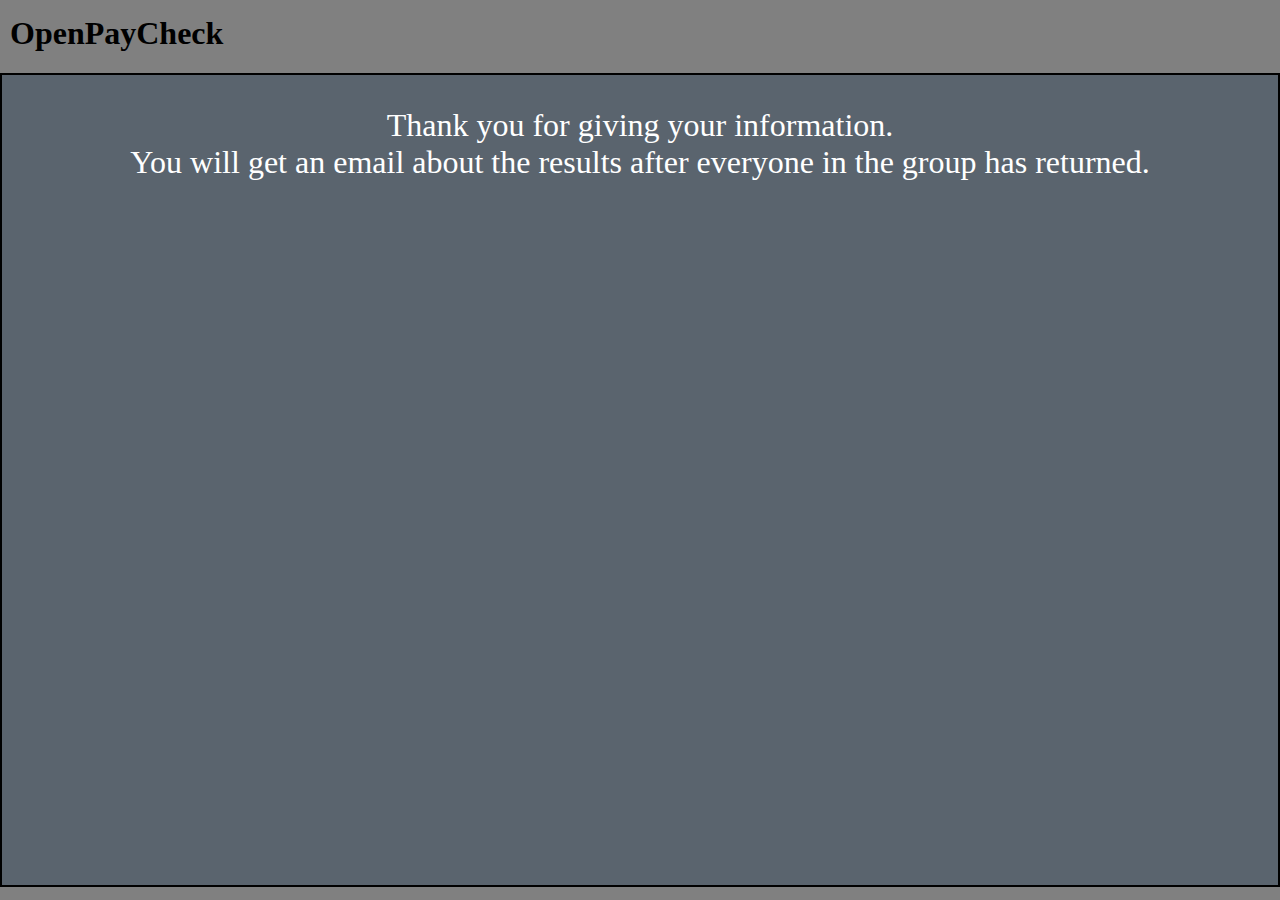
<file: returned.html>
<!DOCTYPE html>
<html>
    <head>
        <link rel="stylesheet" href="styles.css">
        <title>OpenPayCheck</title>
        <script src="jquery.js"></script>
    </head>
    <body>
        <h1><a href="index.html" class="frontPageLink">OpenPayCheck</a></h1>
        <div id="container">
            <div id="content">
                <p>Thank you for giving your information. <br> You will get an email about the results after everyone in the group has returned. </p>
            </div>
        </div>
        <script src="salary.js"></script>
    </body>
</html>
</file>
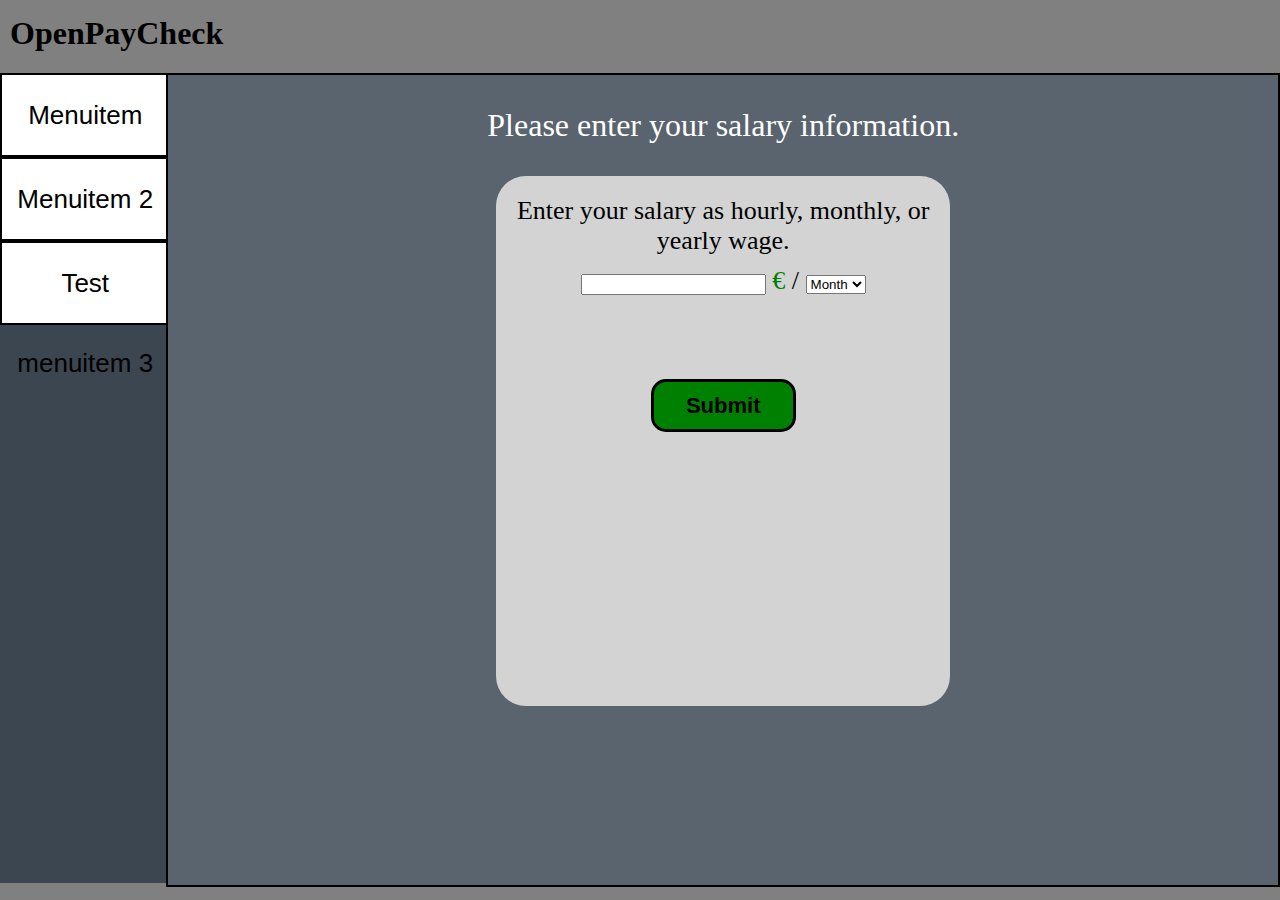
<file: salary.html>
<html>
    <head>
        <link rel="stylesheet" href="styles.css">
        <title>OpenPayCheck</title>
        <script src="jquery.js"></script>
    </head>
    <body>
        <h1><a href="index.html" class="frontPageLink">OpenPayCheck</a></h1>
        <div id="container">
            <div id="sidebar">
                <div id="menuItem1" class="menuItem">
                    Menuitem
                </div>
                <div id="menuItem2" class="menuItem">
                    Menuitem 2
                </div>
                <div id="menuItem2" class="menuItem">
                    Test menuitem 3
                </div>
            </div>
            <div id="content">
                <p>Please enter your salary information.</p>
                <div class="infoDiv">
                    <div id="infoContent">
                        Enter your salary as hourly, monthly, or yearly wage.<br>
                        <div id="salaryInputDiv">
                            <input type="number" id="salaryInput" min=0 step=50> <span style="color:green;"> €</span> / 
                            <select name="salaryTime" id="salaryTime" onchange="toggleHours()">
                                <option value="hour">Hour</option>
                                <option selected value="month">Month</option>
                                <option value="year">Year</option>
                            </select> </br>
                            <div id="hoursPerWeek" style="font-size: 22">
                                How many hours per month do you work?<br>
                                <input type="number" min=1 style="width:15%; margin-top: 10px"> h
                            </div>
                            <button onclick="handleSalary()" id="submitSalaryBtn">Submit</button>
                        </div>
                    </div>
                </div>
            </div>
        </div>
        <script src="salary.js"></script>
    </body>
</html>
</file>
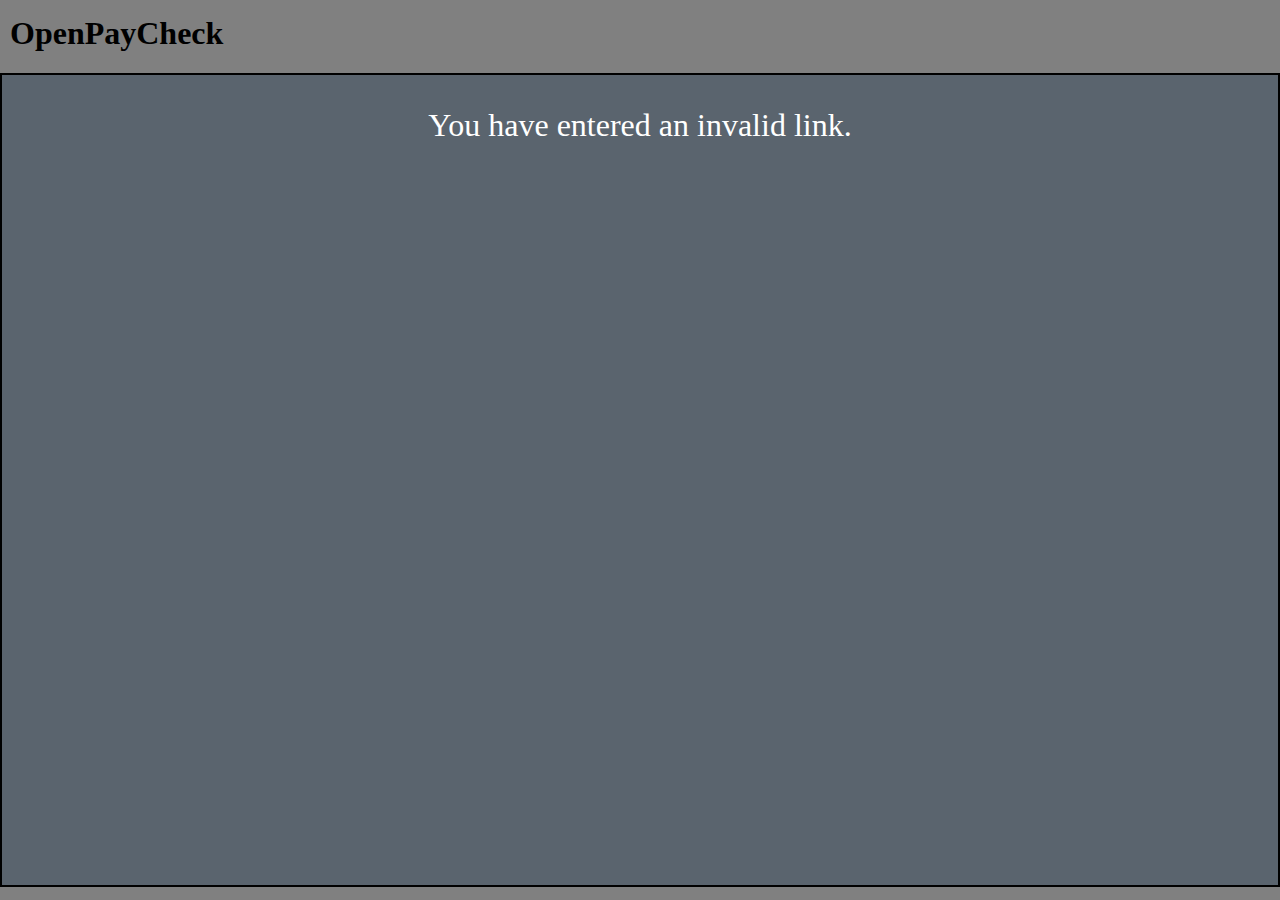
<file: wrongKey.html>
<!DOCTYPE html>
<html>
    <head>
        <link rel="stylesheet" href="styles.css">
        <title>OpenPayCheck</title>
        <script src="jquery.js"></script>
    </head>
    <body>
        <h1><a href="index.html" class="frontPageLink">OpenPayCheck</a></h1>
        <div id="container">
            <div id="content">
                <p>You have entered an invalid link. </p>
            </div>
        </div>
        <script src="salary.js"></script>
    </body>
</html>
</file>
<file: styles.css>
body {
    background-color: gray; 
    margin: 0px;
}

h1 {
    font-family: 'Work Sans';
    font-weight: lighter;
    position: relative;
    left: 10px;
    font-weight: bolder;
    margin-top: 15px;
}

#container {
    height: 90vh;
    display: flex;
    flex-direction: row;
}

#sidebar {
    background-color: rgb(60, 70, 80);
    margin: 0px;
    height: 100%;
    width: 15%;
    display: flex;
    flex-direction: column;
    column-count: 1;
}

.frontPageLink {
    color: black;
    text-decoration: none;
}

#content {
    background-color: rgb(90, 100, 110);
    height: 100%;
    width: 100%;
    text-align: center;
    position: relative;
    border: solid black 2px;
}

#hoursPerWeek {
    background-color: rgb(150,150,150);
    margin-top: 30px;
    display:none;
}

.menuItem {
    width: 100%;
    height: 80px;
    max-height: 80px;
    text-align: center;
    border: 2px black solid;
    background-color: white;
    font-size: 26px;
    font-family: "Arial";
    line-height: 80px;
}

#content p{
    position: relative;
    text-align: center;
    font-family: 'Work Sans';
    color: white;
    font-size: 32px;
    font-weight: lighter;
}

#buttonDiv {
    display: flex;
    flex-direction: column;
    position: relative;
    top: 15%;
    height: 20%;
}

/* #buttonDiv #joinBtn {
    border-radius: 30px;
    border: 5px solid blue;
    font-size: 20px;
    height: 30%;
    width: 20%;
    margin: 10px 0px 10px 0px;
    position: relative;
    left: 40%;
} */

.infoDiv {
    background-color: lightgray;
    height: 14cm;
    width: 12cm;
    margin-left: auto;
    margin-right: auto;
    border-radius: 30px;
    font-size: 26;
}

#buttonDiv #createBtn {
    border-radius: 30px;
    color: white;
    font-size: 20px;
    font-weight: bold;
    min-height: 36px;
    min-width: 220px;
    height: 50%;
    width: 20%;
    background-color: blue;
    border: 5px solid white;
    position: relative;
}

#createGroup {
    height: 100%;
}

#infoContent {
    padding: 20px;
    text-align: center;
}

#salaryInputDiv {
    height: 100%;
    padding-top: 10px;
}

#submitSalaryBtn {
    width: 35%;
    height: 10%;
    font-size: 22px;
    font-weight:bold;
    background-color: green;
    border: black 3px solid;
    border-radius: 15px;
    margin-top: 20%;
}

.grow {
    transition: all .2s ease-in-out;
}

.grow:hover {
    transform: scale(1.1);
}
</file>
